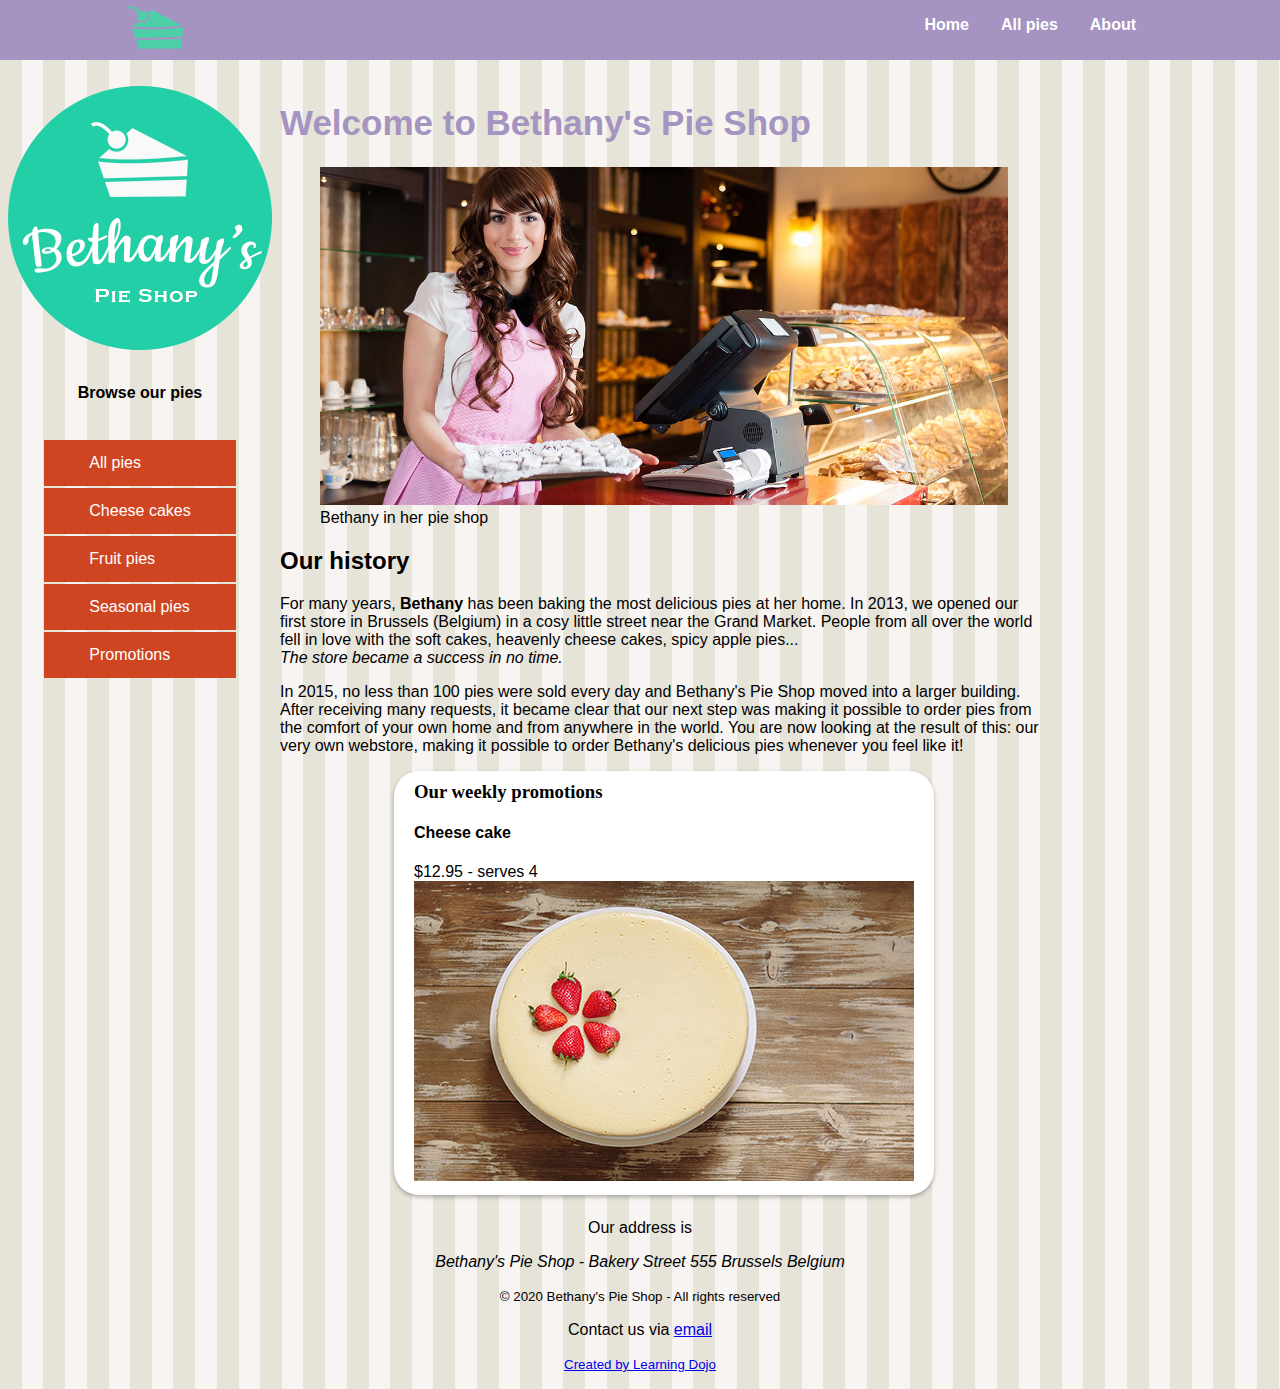
<file: index.html>
<!DOCTYPE html>
<html>

<head>
    <meta charset="utf-8">
    <title>Welcome to Bethany's Pie Shop!</title>
    <meta name="author" content="Bethany's Pie Shop">
    <meta name="description" content="Store front for Bethany's Pie Shop">
    <meta name="viewport" content="width=device-width, initial-scale=1">
    <link rel="icon" type="image/png" href="favicon.png">
    <link rel="stylesheet" type="text/css" href="css/styles.css">
</head>

<body>
    <header id="mainheader">
        <nav>
            <ul>
                <li><img src="images/cake.svg" height="55" /></li>
                <li><a href="index.html">Home</a></li>
                <li><a href="pages/pieoverview.html">All pies</a></li>
                <li><a href="pages/about.html">About</a></li>
            </ul>
        </nav>
    </header>
    <div class="mainContent">
        <aside class="leftmenu">
            <a href="index.html"><img src="images/bethanylogo.png" /></a>
            <header>
                <h4 style="text-align: center;">Browse our pies</h4>
            </header>
            <ul>
                <a href="pages/pieoverview.html"><li>All pies</li></a>
                <a href="pages/cheesecakes.html"><li>Cheese cakes</li></a>
                <a href="pages/fruitpies.html"><li>Fruit pies</li></a>
                <a href="pages/seasonalpies.html"><li>Seasonal pies</li></a>
                <a href="#promos"><li>Promotions</li></a>
            </ul>
        </aside>
        <main class="main">
            <article>
                <header>
                    <h1 class="pageTitle">Welcome to Bethany's Pie Shop</h1>
                </header>
                <figure>
                    <img src="images/bethany-fullsize.jpg" width="100%" alt="Bethany in her pie shop" />
                    <figcaption>Bethany in her pie shop</figcaption>
                </figure>
                <h2>Our history</h2>
                <p>For many years, <b>Bethany</b> has been baking the most delicious pies at her home. In 2013, we opened our first store in Brussels (Belgium) in a cosy little street near the Grand Market. People from all over the world fell in love with the soft cakes, heavenly cheese cakes, spicy apple pies...<i><br>The store became a success in no time.</i></p>
                <p>In 2015, no less than 100 pies were sold every day and Bethany's Pie Shop moved into a larger building. After receiving many requests, it became clear that our next step was making it possible to order pies from the comfort of your own home and from anywhere in the world. You are now looking at the result of this: our very own webstore, making it possible to order Bethany's delicious pies whenever you feel like it!</p>
            </article>

            <section id="promos">
                <h3 style="font-family:verdana;">Our weekly promotions</h3>
                <h4>Cheese cake</h4>
                $12.95 - serves 4<br>
                <img src="images/products/cheesecakesmall.jpg" alt="Cheese cak with strawberry" />
            </section>
        </main>

       

    </div>
    <footer>
        <p>Our address is </p>
        <address>Bethany's Pie Shop - Bakery Street 555 Brussels Belgium</address>
        <p><small>&copy; 2020 Bethany's Pie Shop - All rights reserved</small></p>
        <p>Contact us via <a href="mailto:info@bethanyspieshop.com">email</a></p>
        <p><small><a href="https://www.learningdojo.net">Created by Learning Dojo</a></small></p>
    </footer>
</body>

</html>
</file>
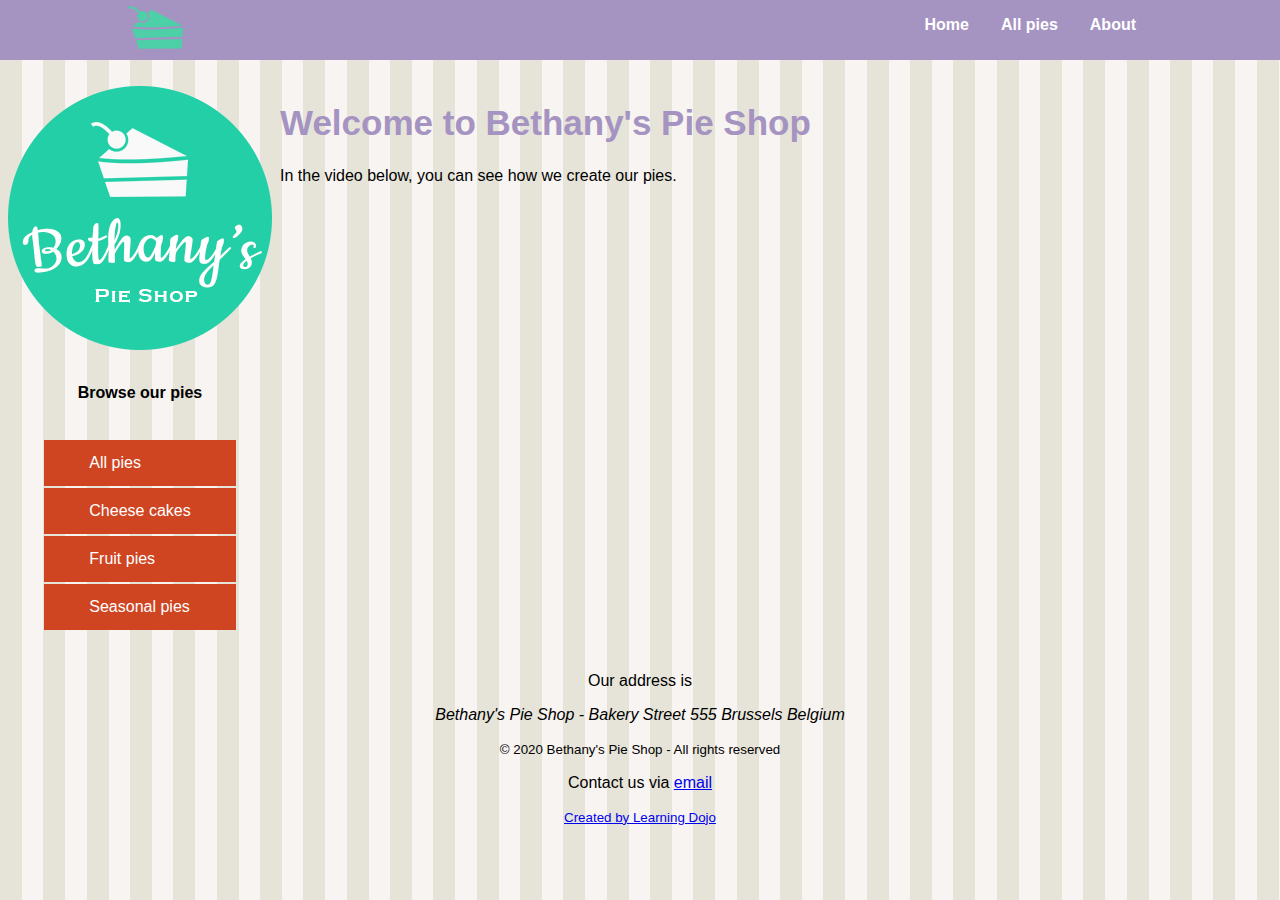
<file: pages/about.html>
<!DOCTYPE html>
<html>

<head>
    <meta charset="utf-8">
    <title>Welcome to Bethany's Pie Shop!</title>
    <meta name="author" content="Bethany's Pie Shop">
    <meta name="description" content="Store front for Bethany's Pie Shop">
    <meta name="viewport" content="width=device-width, initial-scale=1">
    <link rel="icon" type="image/png" href="favicon.png">
    <link rel="stylesheet" type="text/css" href="../css/styles.css">
</head>

<body>
    <header id="mainheader">
        <nav>
            <ul>
                <li><img src="../images/cake.svg" height="55" /></li>
                <li><a href="../index.html">Home</a></li>
                <li><a href="pieoverview.html">All pies</a></li>
                <li><a href="about.html">About</a></li>
            </ul>
        </nav>
    </header>
    <div class="mainContent">
        <aside class="leftmenu">
            <a href="index.html"><img src="../images/bethanylogo.png" /></a>

            <header>
                <h4 style="text-align: center;">Browse our pies</h4>
            </header>
            <ul>
                <a href="pieoverview.html"><li>All pies</li></a>
                <a href="cheesecakes.html"><li>Cheese cakes</li></a>
                <a href="fruitpies.html"><li>Fruit pies</li></a>
                <a href="seasonalpies.html"><li>Seasonal pies</li></a>
            </ul>
        </aside>
        <main class="main">
            <article>
                <header>
                    <h1 class="pageTitle">Welcome to Bethany's Pie Shop</h1>
                </header>
                
                <p>In the video below, you can see how we create our pies.</p>
                <iframe width="560" height="315" src="https://www.youtube.com/embed/rmMwNp_k36I" frameborder="0" allow="accelerometer; autoplay; encrypted-media; gyroscope; picture-in-picture" allowfullscreen></iframe>
            </article>
        </main>

    </div>
    <footer>
        <p>Our address is </p>
        <address>Bethany's Pie Shop - Bakery Street 555 Brussels Belgium</address>
        <p><small>&copy; 2020 Bethany's Pie Shop - All rights reserved</small></p>
        <p>Contact us via <a href="mailto:info@bethanyspieshop.com">email</a></p>
        <p><small><a href="https://www.learningdojo.net">Created by Learning Dojo</a></small></p>
    </footer>
</body>

</html>
</file>
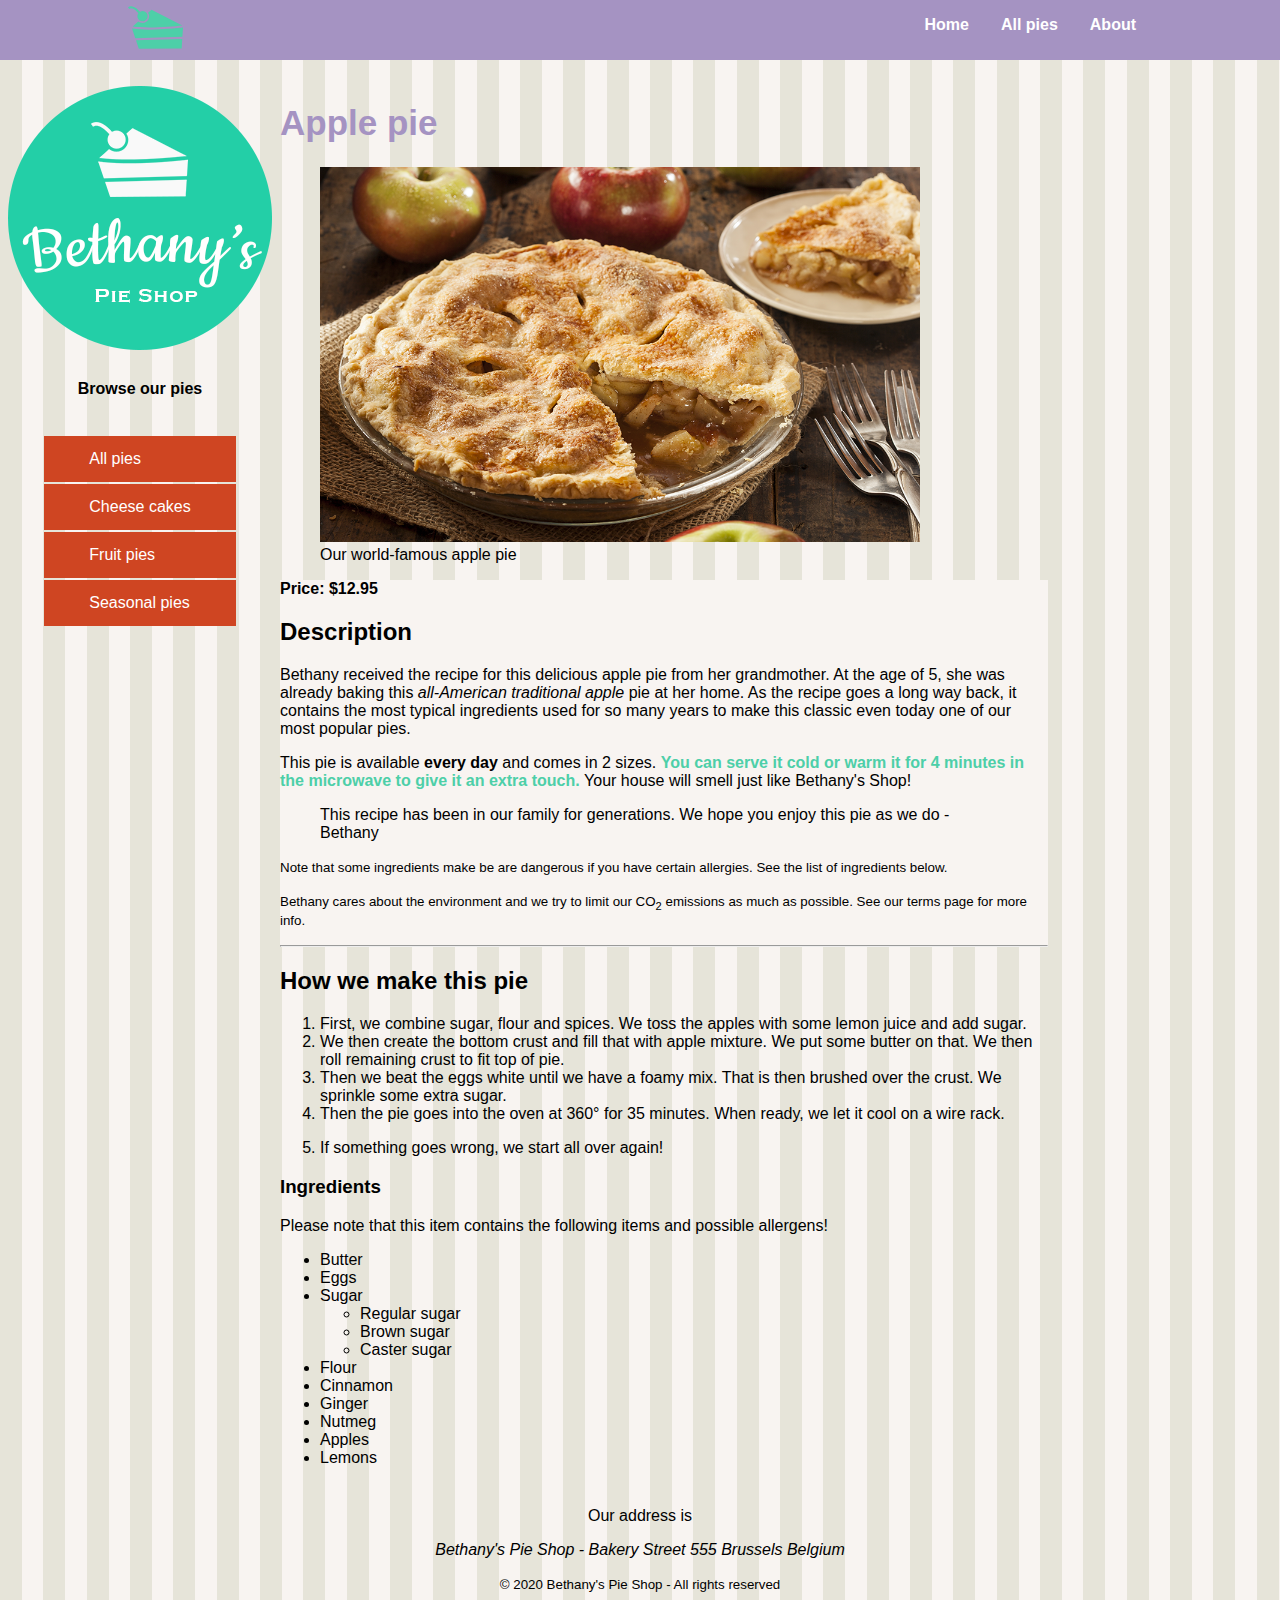
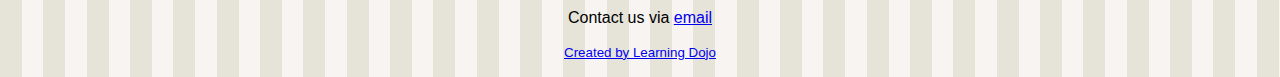
<file: pages/applepie.html>
<!DOCTYPE html>
<html>

<head>
    <meta charset="utf-8">
    <title>Welcome to Bethany's Pie Shop!</title>
    <meta name="author" content="Bethany's Pie Shop">
    <meta name="description" content="Store front for Bethany's Pie Shop">
    <meta name="viewport" content="width=device-width, initial-scale=1">
    <link rel="icon" type="image/png" href="favicon.png">
    <link rel="stylesheet" type="text/css" href="../css/styles.css">
</head>

<body>
    <header id="mainheader">
        <nav>
            <ul>
                <li><img src="../images/cake.svg" height="55" /></li>
                <li><a href="../index.html">Home</a></li>
                <li><a href="pieoverview.html">All pies</a></li>
                <li><a href="about.html">About</a></li>
            </ul>
        </nav>
    </header>
    <div class="mainContent">
        <aside class="leftmenu">
            <img src="../images/bethanylogo.png" />

            <header>
                <h4 style="text-align: center;">Browse our pies</h4>
            </header>
            <ul>
                <a href="pieoverview.html"><li>All pies</li></a>
                <a href="cheesecakes.html"><li>Cheese cakes</li></a>
                <a href="fruitpies.html"><li>Fruit pies</li></a>
                <a href="seasonalpies.html"><li>Seasonal pies</li></a>
            </ul>
        </aside>
        <main class="main">
            <article>
                <header>
                    <h1 class="pageTitle">Apple pie</h1>
                </header>
                <figure>
                    <a href="images/products/applepie.jpg"><img src="../images/products/applepie.jpg" width="600"
                            alt="Apple pie" /></a>
                    <figcaption>Our world-famous apple pie</figcaption>
                </figure>
                <div style="background-color:#f8f4f1;">
                    <strong>Price: $12.95</strong>
                    <h2>Description</h2>
                    <p>Bethany received the recipe for this delicious apple pie from her grandmother. At the age of 5, she was already baking this <em>all-American traditional apple</em> pie at her home. As the recipe goes a long way back, it contains the most typical ingredients used for so many years to make this classic even today one of our most popular pies.
                    </p>
                    <p>This pie is available <strong>every day</strong> and comes in 2 sizes. <span style="color:#4dcfa8; font-weight:bold ;">You can serve it cold or warm it for 4 minutes in the microwave to give it an extra touch. </span>Your house will smell just like Bethany's Shop!</p>
                    <p>
                        <blockquote>This recipe has been in our family for generations. We hope you enjoy this pie as we do - Bethany</blockquote>
                    </p>
                    <p><small>Note that some ingredients make be are dangerous if you have certain allergies. See the list of ingredients below.</small></p>
                    <p><small>Bethany cares about the environment and we try to limit our CO<sub>2</sub> emissions as much as possible. See our terms page for more info.</small></p>
                    <hr>
                </div>

                <h2>How we make this pie</h2>
                <!-- <ol type="a"> -->
                <ol>
                    <li>First, we combine sugar, flour and spices. We toss the apples with some lemon juice and add sugar.
                    </li>
                    <li>We then create the bottom crust and fill that with apple mixture. We put some butter on that. We then roll remaining crust to fit top of pie.
                    </li>
                    <li>Then we beat the eggs white until we have a foamy mix. That is then brushed over the crust. We sprinkle some extra sugar.
                    </li>
                    <li>Then the pie goes into the oven at 360° for 35 minutes. When ready, we let it cool on a wire rack.</li>
                </ol>
                <ol start=5>
                    <li>If something goes wrong, we start all over again!</li>
                </ol>
                <h3>Ingredients</h3>
                <p>Please note that this item contains the following items and possible allergens!</p>
                <ul>
                    <li>Butter</li>
                    <li>Eggs</li>
                    <li>Sugar</li>
                    <ul>
                        <li>Regular sugar</li>
                        <li>Brown sugar</li>
                        <li>Caster sugar</li>
                    </ul>
                    <li>Flour</li>
                    <li>Cinnamon</li>
                    <li>Ginger</li>
                    <li>Nutmeg</li>
                    <li>Apples</li>
                    <li>Lemons</li>
                </ul>

        </main>

      
    </div>
    <footer>
        <p>Our address is </p>
        <address>Bethany's Pie Shop - Bakery Street 555 Brussels Belgium</address>
        <p><small>&copy; 2020 Bethany's Pie Shop - All rights reserved</small></p>
        <p>Contact us via <a href="mailto:info@bethanyspieshop.com">email</a></p>
        <p><small><a href="https://www.learningdojo.net">Created by Learning Dojo</a></small></p>
    </footer>
</body>

</html>
</file>
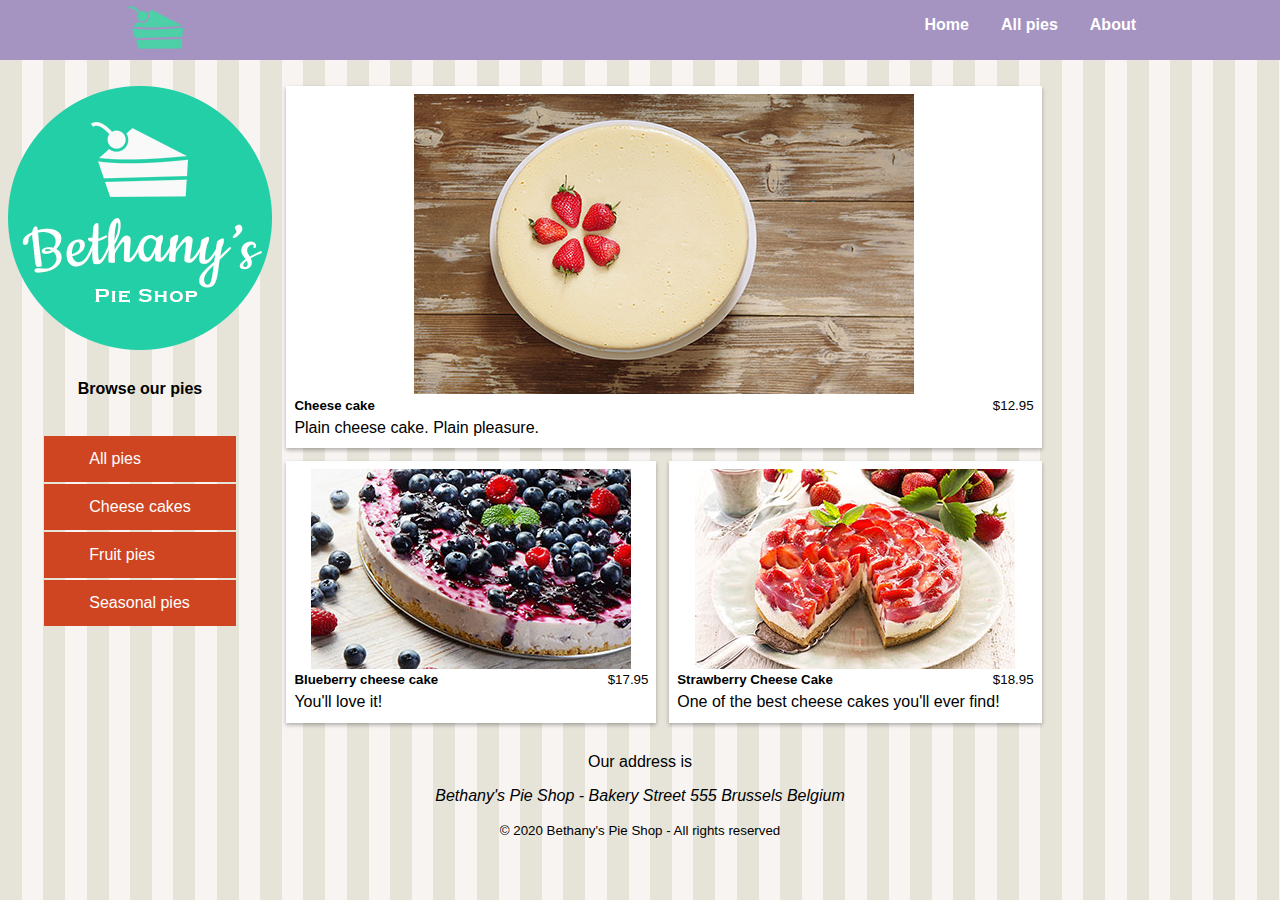
<file: pages/cheesecakes.html>
<!DOCTYPE html>
<html>

<head>
    <meta charset="utf-8">
    <title>Welcome to Bethany's Pie Shop!</title>
    <meta name="author" content="Bethany's Pie Shop">
    <meta name="description" content="Store front for Bethany's Pie Shop">
    <meta name="viewport" content="width=device-width, initial-scale=1">
    <link rel="icon" type="image/png" href="favicon.png">
    <link rel="stylesheet" type="text/css" href="../css/styles.css">
</head>

<body>
    <header id="mainheader">
        <nav>
            <ul>
                <li><img src="../images/cake.svg" height="55" /></li>
                <li><a href="../index.html">Home</a></li>
                <li><a href="pieoverview.html">All pies</a></li>
                <li><a href="about.html">About</a></li>
            </ul>
        </nav>
    </header>
    <div class="mainContent">
        <aside class="leftmenu">
            <img src="../images/bethanylogo.png" />

            <header>
                <h4 style="text-align: center;">Browse our pies</h4>
            </header>
            <ul>
                <a href="pieoverview.html"><li>All pies</li></a>
                <a href="cheesecakes.html"><li>Cheese cakes</li></a>
                <a href="fruitpies.html"><li>Fruit pies</li></a>
                <a href="seasonalpies.html"><li>Seasonal pies</li></a>
            </ul>
        </aside>
        <main class="pieGallery">
            
            <div class="pieCard">
                <img src="../images/products/cheesecakesmall.jpg">
                <div class="cardRow">
                    <h5>Cheese cake</h5>
                    <small>$12.95</small>
                </div>
                <p>Plain cheese cake. Plain pleasure.</p>
            </div>

            <div class="pieCard">
                <img src="../images/products/blueberrycheesecakesmall.jpg">
                <div class="cardRow">
                    <h5>Blueberry cheese cake</h5>
                    <small>$17.95</small>
                </div>
                <p>You'll love it!</p>
            </div>

            <div class="pieCard">
                <img src="../images/products/strawberrycheesecakesmall.jpg">
                <div class="cardRow">
                    <h5>Strawberry Cheese Cake</h5>
                    <small>$18.95</small>
                </div>
                <p>One of the best cheese cakes you'll ever find!</p>
            </div>

        </main>

    </div>

    <footer>
        <p>Our address is </p>
        <address>Bethany's Pie Shop - Bakery Street 555 Brussels Belgium</address>
        <p><small>&copy; 2020 Bethany's Pie Shop - All rights reserved</small></p>
    </footer>

</body>

</html>
</file>
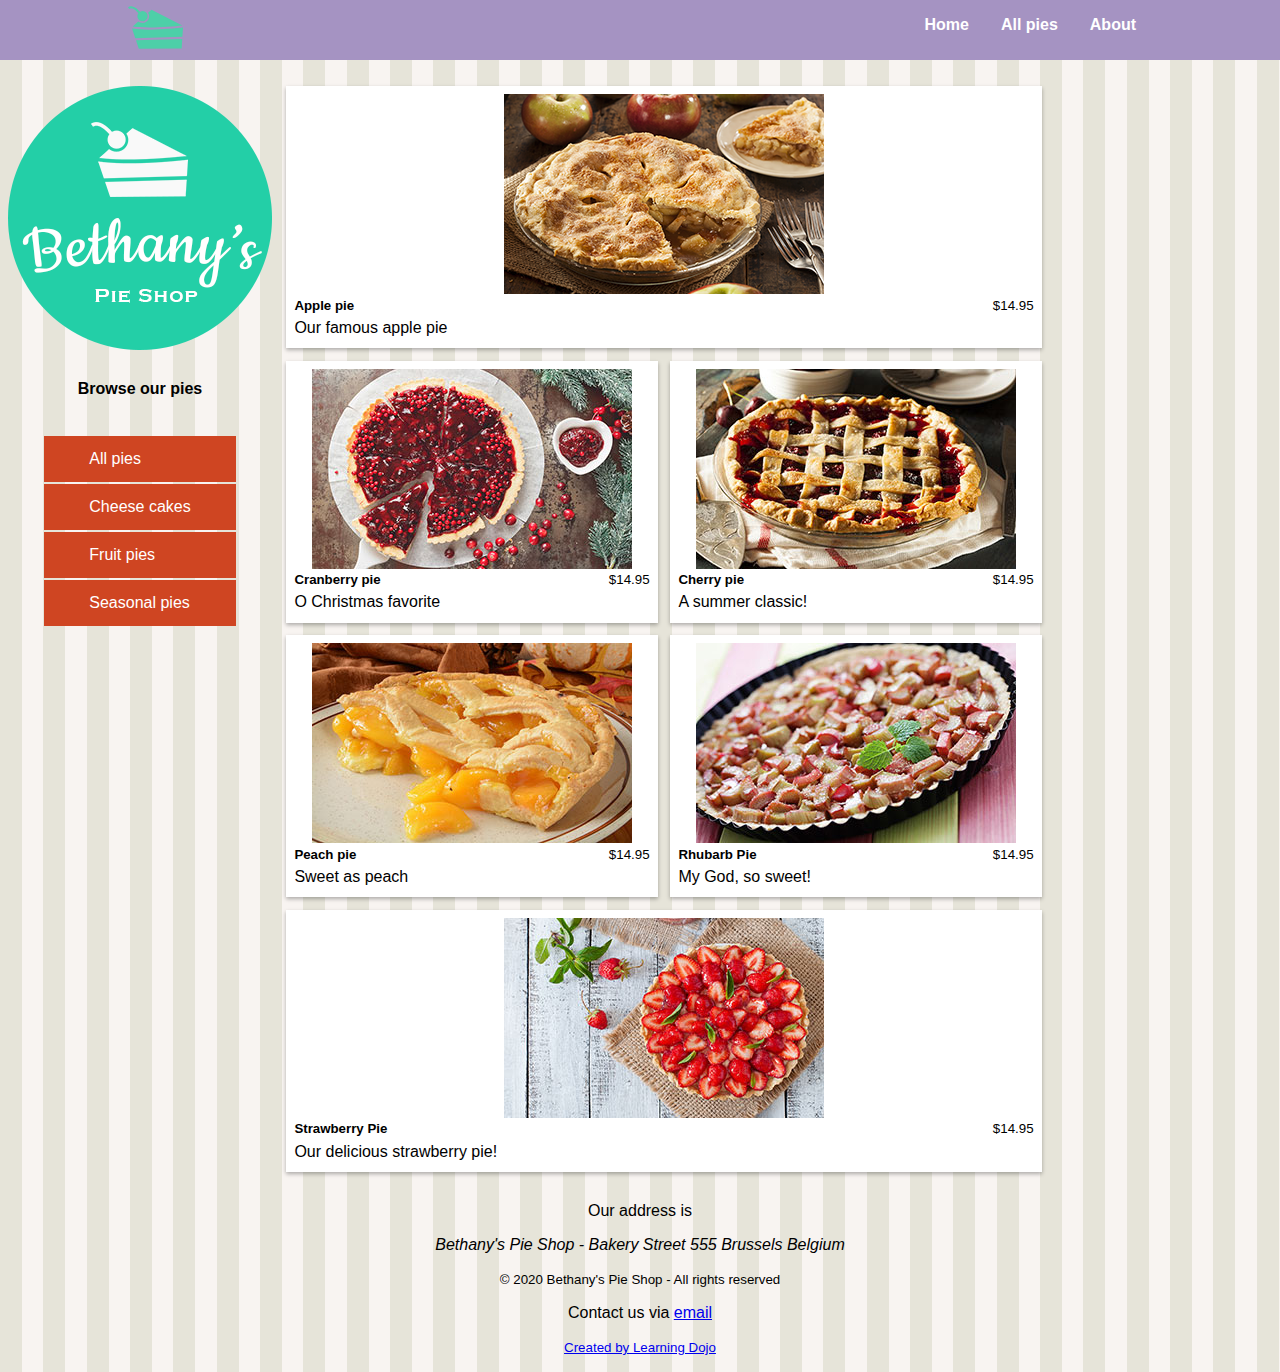
<file: pages/fruitpies.html>
<!DOCTYPE html>
<html>

<head>
    <meta charset="utf-8">
    <title>Welcome to Bethany's Pie Shop!</title>
    <meta name="author" content="Bethany's Pie Shop">
    <meta name="description" content="Store front for Bethany's Pie Shop">
    <meta name="viewport" content="width=device-width, initial-scale=1">
    <link rel="icon" type="image/png" href="favicon.png">
    <link rel="stylesheet" type="text/css" href="../css/styles.css">
</head>

<body>
    <header id="mainheader">
        <nav>
            <ul>
                <li><img src="../images/cake.svg" height="55" /></li>
                <li><a href="../index.html">Home</a></li>
                <li><a href="pieoverview.html">All pies</a></li>
                <li><a href="about.html">About</a></li>
            </ul>
        </nav>
    </header>
    <div class="mainContent">
        <aside class="leftmenu">
            <img src="../images/bethanylogo.png" />

            <header>
                <h4 style="text-align: center;">Browse our pies</h4>
            </header>
            <ul>
                <a href="pieoverview.html"><li>All pies</li></a>
                <a href="cheesecakes.html"><li>Cheese cakes</li></a>
                <a href="fruitpies.html"><li>Fruit pies</li></a>
                <a href="seasonalpies.html"><li>Seasonal pies</li></a>
            </ul>
        </aside>
        <main class="pieGallery">
            <div class="pieCard">
                <img src="../images/products/applepiesmall.jpg">
                <div class="cardRow">
                    <h5>Apple pie</h5>
                    <small>$14.95</small>
                </div>
                <p>Our famous apple pie</p>
            </div>

            <div class="pieCard">
                <img src="../images/products/cranberrypiesmall.jpg" >
                <div class="cardRow">
                    <h5>Cranberry pie</h5>
                    <small>$14.95</small>
                </div>
                <p>O Christmas favorite</p>
            </div>

            <div class="pieCard">
                <img src="../images/products/cherrypiesmall.jpg" >
                <div class="cardRow">
                    <h5>Cherry pie</h5>
                    <small>$14.95</small>
                </div>
                <p>A summer classic!</p>
            </div>

            <div class="pieCard">
                <img src="../images/products/peachpiesmall.jpg" >
                <div class="cardRow">
                    <h5>Peach pie</h5>
                    <small>$14.95</small>
                </div>
                <p>Sweet as peach</p>
            </div>

            <div class="pieCard">
                <img src="../images/products/rhubarbpiesmall.jpg" >
                <div class="cardRow">
                    <h5>Rhubarb Pie</h5>
                    <small>$14.95</small>
                </div>
                <p>My God, so sweet!</p>
            </div>

            <div class="pieCard">
                <img src="../images/products/strawberrypiesmall.jpg" >
                <div class="cardRow">
                    <h5>Strawberry Pie</h5>
                    <small>$14.95</small>
                </div>
                <p>Our delicious strawberry pie!</p>
            </div>

        </main>

       
    </div>
    <footer>
        <p>Our address is </p>
        <address>Bethany's Pie Shop - Bakery Street 555 Brussels Belgium</address>
        <p><small>&copy; 2020 Bethany's Pie Shop - All rights reserved</small></p>
        <p>Contact us via <a href="mailto:info@bethanyspieshop.com">email</a></p>
        <p><small><a href="https://www.learningdojo.net">Created by Learning Dojo</a></small></p>
    </footer>
</body>

</html>
</file>
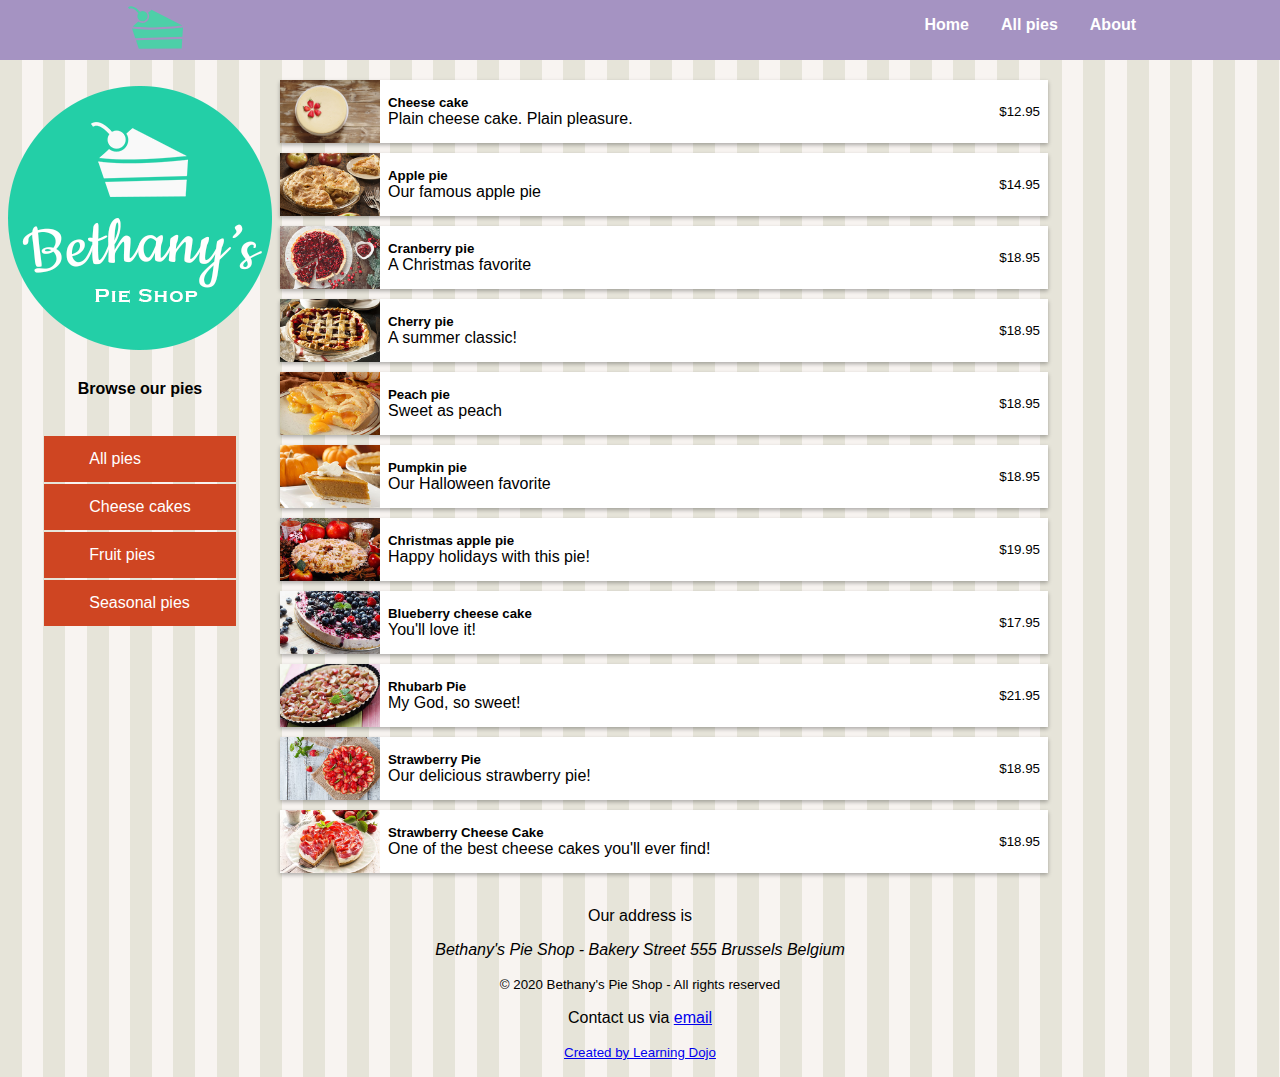
<file: pages/pieoverview.html>
<!DOCTYPE html>
<html>

<head>
    <meta charset="utf-8">
    <title>Welcome to Bethany's Pie Shop!</title>
    <meta name="author" content="Bethany's Pie Shop">
    <meta name="description" content="Store front for Bethany's Pie Shop">
    <meta name="viewport" content="width=device-width, initial-scale=1">
    <link rel="icon" type="image/png" href="favicon.png">
    <link rel="stylesheet" type="text/css" href="../css/styles.css">
</head>

<body>
    <header id="mainheader">
        <nav>
            <ul>
                <li><img src="../images/cake.svg" height="55" /></li>
                <li><a href="../index.html">Home</a></li>
                <li><a href="pieoverview.html">All pies</a></li>
                <li><a href="about.html">About</a></li>
            </ul>
        </nav>
    </header>
    <div class="mainContent">
        <aside class="leftmenu">
            <img src="../images/bethanylogo.png" />

            <header>
                <h4 style="text-align: center;">Browse our pies</h4>
            </header>
            <ul>
                <a href="pieoverview.html"><li>All pies</li></a>
                <a href="cheesecakes.html"><li>Cheese cakes</li></a>
                <a href="fruitpies.html"><li>Fruit pies</li></a>
                <a href="seasonalpies.html"><li>Seasonal pies</li></a>
            </ul>
        </aside>
        <main class="main">
            <div class="pieRow">
                <img src="../images/products/cheesecakesmall.jpg" width="100" height="63">
                <div>
                    <h5>Cheese cake</h5>
                    <p>Plain cheese cake. Plain pleasure.</p>
                </div>
                <small>$12.95</small>
            </div>

            <div class="pieRow">
                <img src="../images/products/applepiesmall.jpg" width="100" height="63">
                <div>
                    <h5>Apple pie</h5>
                    <p>Our famous apple pie</p>
                </div>
                <small>$14.95</small>
            </div>

            <div class="pieRow">
                <img src="../images/products/cranberrypiesmall.jpg" width="100" height="63">
                <div>
                    <h5>Cranberry pie</h5>
                    <p>A Christmas favorite</p>
                </div>
                <small>$18.95</small>
            </div>

            <div class="pieRow">
                <img src="../images/products/cherrypiesmall.jpg" width="100" height="63">
                <div>
                    <h5>Cherry pie</h5>
                    <p>A summer classic!</p>
                </div>
                <small>$18.95</small>
            </div>

            <div class="pieRow">
                <img src="../images/products/peachpiesmall.jpg" width="100" height="63">
                <div>
                    <h5>Peach pie</h5>
                    <p>Sweet as peach</p>
                </div>
                <small>$18.95</small>
            </div>

            <div class="pieRow">
                <img src="../images/products/pumpkinpiesmall.jpg" width="100" height="63">
                <div>
                    <h5>Pumpkin pie</h5>
                    <p>Our Halloween favorite</p>
                </div>
                <small>$18.95</small>
            </div>

            <div class="pieRow">
                <img src="../images/products/christmasapplepiesmall.jpg" width="100" height="63">
                <div>
                    <h5>Christmas apple pie</h5>
                    <p>Happy holidays with this pie!</p>
                </div>
                <small>$19.95</small>
            </div>

            <div class="pieRow">
                <img src="../images/products/blueberrycheesecakesmall.jpg" width="100" height="63">
                <div>
                    <h5>Blueberry cheese cake</h5>
                    <p>You'll love it!</p>
                </div>
                <small>$17.95</small>
            </div>

            <div class="pieRow">
                <img src="../images/products/rhubarbpiesmall.jpg" width="100" height="63">
                <div>
                    <h5>Rhubarb Pie</h5>
                    <p>My God, so sweet!</p>
                </div>
                <small>$21.95</small>
            </div>

            <div class="pieRow">
                <img src="../images/products/strawberrypiesmall.jpg" width="100" height="63">
                <div>
                    <h5>Strawberry Pie</h5>
                    <p>Our delicious strawberry pie!</p>
                </div>
                <small>$18.95</small>
            </div>

            <div class="pieRow">
                <img src="../images/products/strawberrycheesecakesmall.jpg" width="100" height="63">
                <div>
                    <h5>Strawberry Cheese Cake</h5>
                    <p>One of the best cheese cakes you'll ever find!</p>
                </div>
                <small>$18.95</small>
            </div>


             
        </main>

       
    </div>
    <footer>
        <p>Our address is </p>
        <address>Bethany's Pie Shop - Bakery Street 555 Brussels Belgium</address>
        <p><small>&copy; 2020 Bethany's Pie Shop - All rights reserved</small></p>
        <p>Contact us via <a href="mailto:info@bethanyspieshop.com">email</a></p>
        <p><small><a href="https://www.learningdojo.net">Created by Learning Dojo</a></small></p>
    </footer>
</body>

</html>
</file>
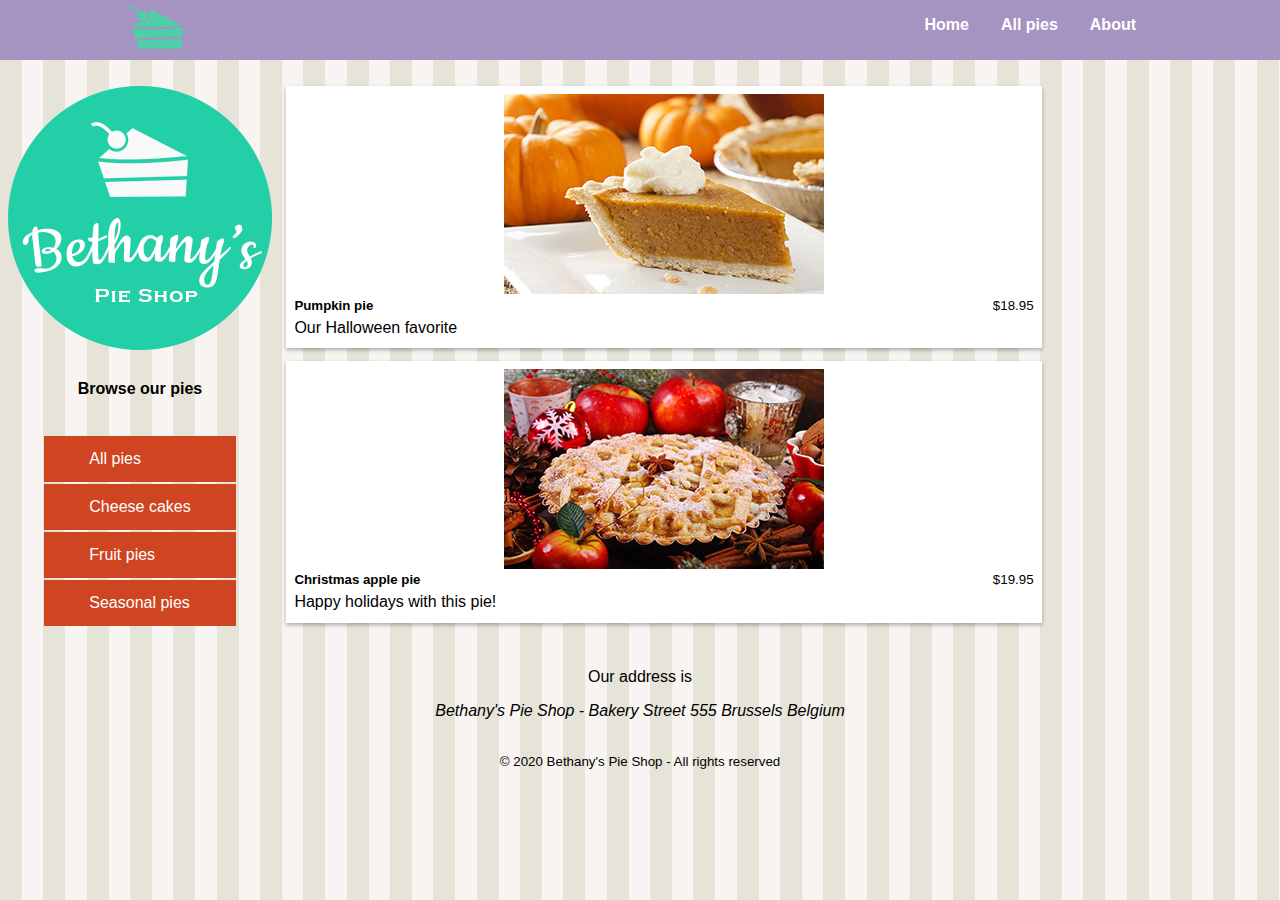
<file: pages/seasonalpies.html>
<!DOCTYPE html>
<html>

<head>
    <meta charset="utf-8">
    <title>Welcome to Bethany's Pie Shop!</title>
    <meta name="author" content="Bethany's Pie Shop">
    <meta name="description" content="Store front for Bethany's Pie Shop">
    <meta name="viewport" content="width=device-width, initial-scale=1">
    <link rel="icon" type="image/png" href="favicon.png">
    <link rel="stylesheet" type="text/css" href="../css/styles.css">
</head>

<body>
    <header id="mainheader">
        <nav>
            <ul>
                <li><img src="../images/cake.svg" height="55" /></li>
                <li><a href="../index.html">Home</a></li>
                <li><a href="pieoverview.html">All pies</a></li>
                <li><a href="about.html">About</a></li>
            </ul>
        </nav>
    </header>
    <div class="mainContent">
        <aside class="leftmenu">
            <img src="../images/bethanylogo.png" />

            <header>
                <h4 style="text-align: center;">Browse our pies</h4>
            </header>
            <ul>
                <a href="pieoverview.html"><li>All pies</li></a>
                <a href="cheesecakes.html"><li>Cheese cakes</li></a>
                <a href="fruitpies.html"><li>Fruit pies</li></a>
                <a href="seasonalpies.html"><li>Seasonal pies</li></a>
            </ul>
        </aside>
        <main class="pieGallery">
            
            <div class="pieCard">
                <img src="../images/products/pumpkinpiesmall.jpg">
                <div class="cardRow">
                    <h5>Pumpkin pie</h5>
                    <small>$18.95</small>
                </div>
                <p>Our Halloween favorite</p>
            </div>

            <div class="pieCard">
                <img src="../images/products/christmasapplepiesmall.jpg">
                <div class="cardRow">
                    <h5>Christmas apple pie</h5>
                    <small>$19.95</small>
                </div>
                <p>Happy holidays with this pie!</p>
            </div>

        </main>

    </div>

    <footer>
        <p>Our address is <address>Bethany's Pie Shop - Bakery Street 555 Brussels Belgium</address>
        </p>
        <p><small>&copy; 2020 Bethany's Pie Shop - All rights reserved</small></p>
    </footer>

</body>

</html>
</file>
<file: css/styles.css>
/*Main Area*/
body {
    margin-top: 0px;
    font-family: 'Segoe UI', Tahoma, Geneva, Verdana, sans-serif;
    margin-left: auto;
    margin-right: auto;
    background-color: #e6e4d9;
    background-image: url('../images/pattern.png');
}

#mainheader {
    background-color: #a593c2;
}

/*Top Menu*/

nav {
    height: 60px;
    width: 80%;
    margin: 0 auto 20px;
}

nav>ul {
    list-style-type: none;
    margin: 0;
    padding: 0;
    overflow: hidden;
    display: flex;
    justify-content: space-around;
}

nav>ul>li:nth-child(1){
    flex-grow: 1;
}

nav>ul>li a {
    display: block;
    color: white;
    text-align: center;
    padding: 16px;
    text-decoration: none;
    font-weight: bold;
}

/*Side Menu*/

.leftmenu ul{
    padding-inline-start: 0;
    margin-right: 0;
}
.leftmenu ul>a>li{
    background-color: #cf4522;
    color: #fff;
    list-style: none;
    padding: 14px 45px;
    display: block;
    cursor: pointer;
    margin-bottom: 2px;
}

.leftmenu ul>a>li:hover{
    background-color: #B43110;
}

.leftmenu ul>a{
    text-decoration: none;
    color: #fff;
}
.leftmenu{
    display: flex;
    flex-direction: column;
    align-items: center;
}


/*Main Content*/
.main{
    display: flex;
    flex-direction: column;
    flex-basis: 60%;
}

.mainContent{
    display: flex;
    flex-direction: row;
    justify-content: flex-start;
    flex-wrap: wrap;
}

.pieRow{
      display: flex;
    flex-direction: row;
    margin-bottom: 10px;
    flex-wrap: wrap;
    align-items: center;
    background-color: #fff;
    box-shadow: 0 2px 4px rgba(0, 0, 0, .3);
    padding-right: .5rem;
}
.pieRow h5, .pieRow p{
    margin: 0;
}

.pieRow > div{
    flex-grow: 2;
    padding-left: .5rem;
}

.pieRow > small{
    flex-shrink: 3;
}


.pageTitle{
    font-size:35px;
    color:#a593c2;
}

.pieGallery{
    display: flex;
    flex-direction: row;
    flex-basis: 60%;
    flex-wrap: wrap;
    align-content: flex-start;
}

.pieCard{
    display: flex;
    flex-flow: column wrap;
    margin: .4rem;
    padding: .5rem;
    background-color: #fff;
    box-shadow: 0 2px 4px rgba(0, 0, 0, .3);
    flex-grow: 2;
}

.pieCard > img{
    align-self: center;
}

.pieGallery > .pieCard:nth-child(1){
    flex-basis: 100%;
}

.pieCard h5, .pieCard p{
    margin: .2rem 0;
}

.cardRow{
    display: flex;
    flex-direction: row;
    justify-content: space-between;
    align-items: center;
}

#promos{
    align-self: center;
    background-color: #fff;
    padding: 10px 20px;
    box-shadow: 0 2px 4px rgba(0, 0, 0, .3);
    border-radius: 25px;
}

#promos > h3{
    margin: 0;
}
/*Footer*/
footer {
    display: flex;
    flex-direction: column;
    align-items: center;
    margin-top: 1rem;
}

footer > p, footer > address{
    margin: .5rem 0;
}
</file>
